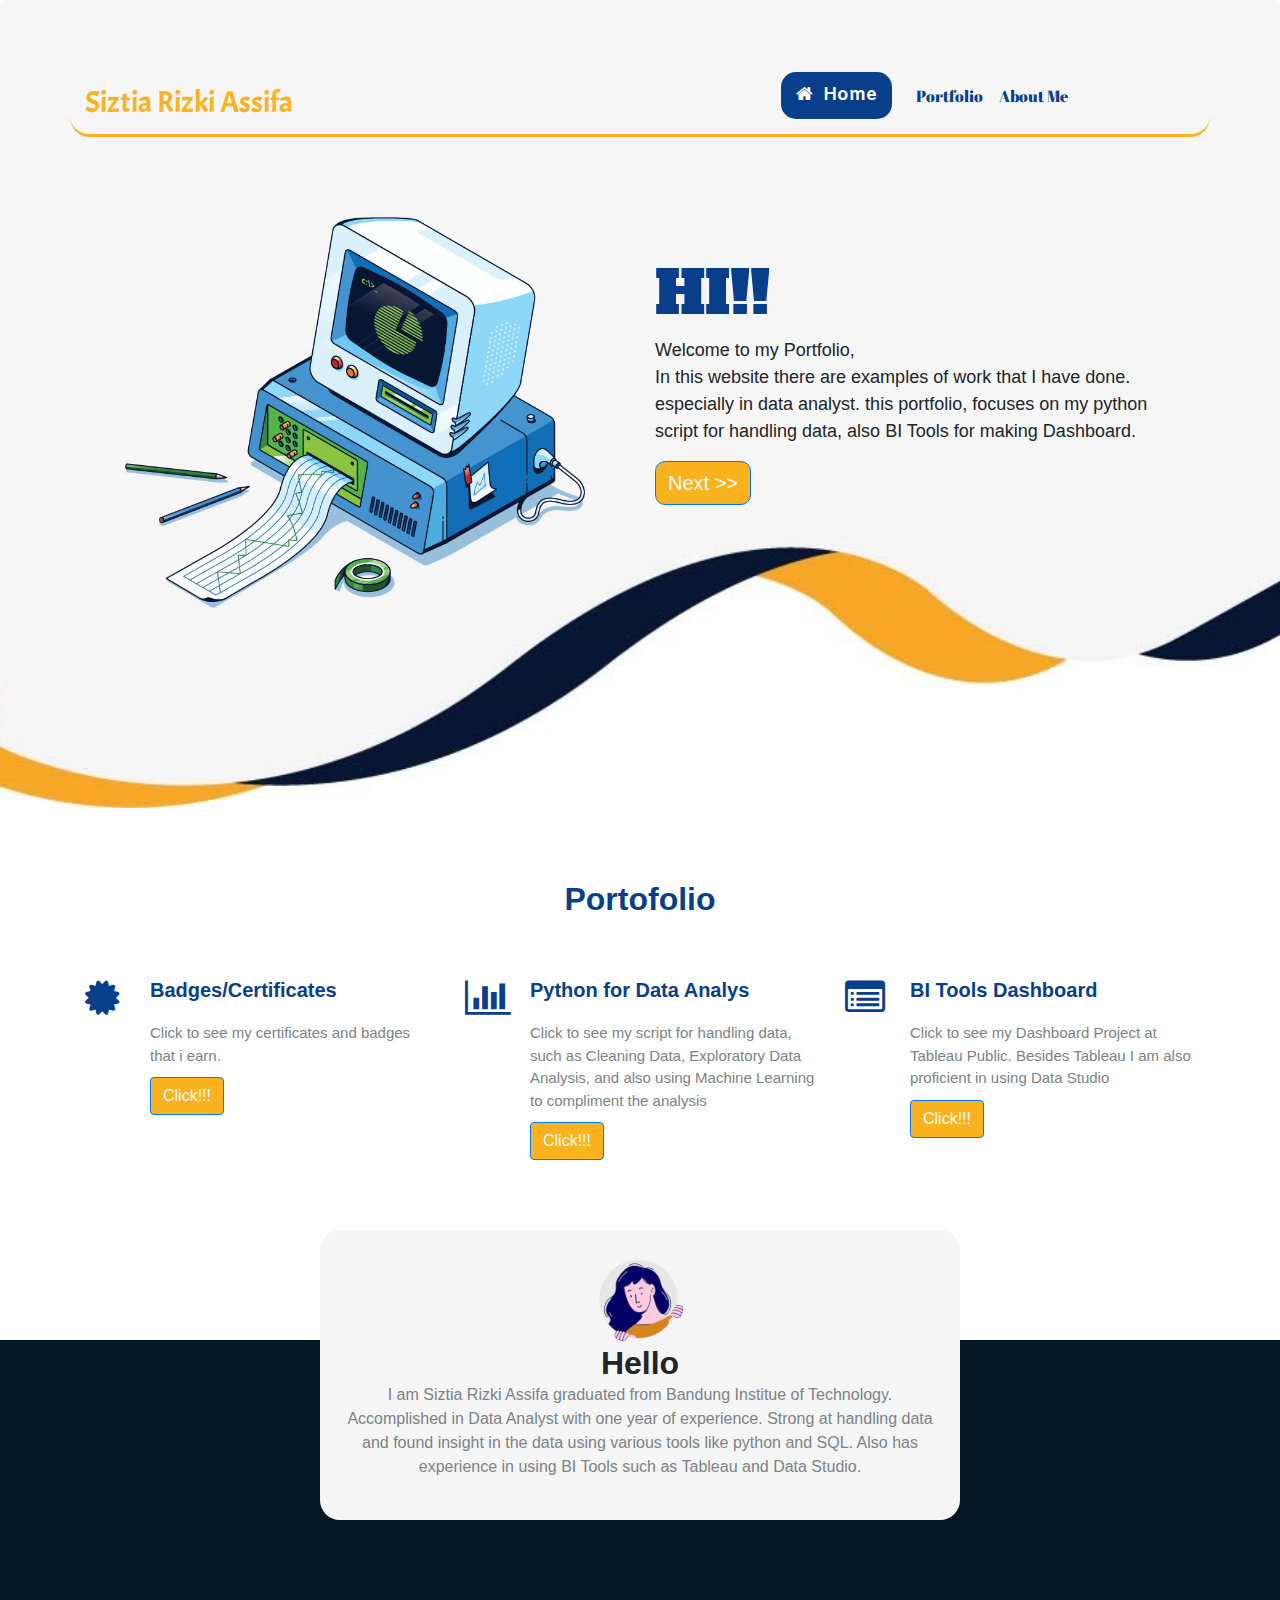
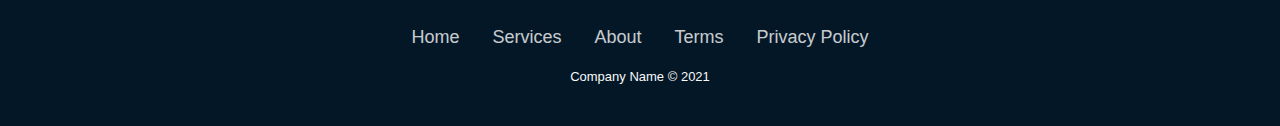
<file: index.html>
<!DOCTYPE html>
<html lang="en">

<head>
    <meta charset="utf-8">
    <meta name="viewport" content="width=device-width, initial-scale=1.0, shrink-to-fit=no">
    <title>Siztia's Portofolio</title>
    <link rel="stylesheet" href="assets/bootstrap/css/bootstrap.min.css">
    <link rel="stylesheet" href="https://fonts.googleapis.com/css?family=Abril+Fatface">
    <link rel="stylesheet" href="https://fonts.googleapis.com/css?family=Aclonica">
    <link rel="stylesheet" href="https://fonts.googleapis.com/css?family=Acme">
    <link rel="stylesheet" href="https://fonts.googleapis.com/css?family=Adamina">
    <link rel="stylesheet" href="https://fonts.googleapis.com/css?family=Alatsi">
    <link rel="stylesheet" href="https://fonts.googleapis.com/css?family=Aldrich">
    <link rel="stylesheet" href="https://fonts.googleapis.com/css?family=Alfa+Slab+One">
    <link rel="stylesheet" href="https://fonts.googleapis.com/css?family=Amiko">
    <link rel="stylesheet" href="https://fonts.googleapis.com/css?family=Archivo+Black">
    <link rel="stylesheet" href="assets/fonts/font-awesome.min.css">
    <link rel="stylesheet" href="assets/css/Features-Clean.css">
    <link rel="stylesheet" href="assets/css/Footer-Basic.css">
    <link rel="stylesheet" href="assets/css/styles.css">
</head>

<body>
    <div class="jumbotron beranda" id="beranda" style="background: url(&quot;assets/img/back%20web%203.jpg&quot;) left / cover no-repeat;height: auto;padding-bottom: 110px;">
        <div class="container" style="border-top-left-radius: 20px;border-top-right-radius: 20px;border-bottom-right-radius: 20px;border-bottom-left-radius: 20px;border-top-style: none;border-top-color: rgb(250,178,31);border-right-style: none;border-right-color: rgb(250,178,31);border-bottom: 3.5px solid rgb(250,178,31) ;border-left-style: none;border-left-color: rgb(250,178,31);">
            <div class="row">
                <div class="col-md-4 col-lg-6 col-xl-7 offset-xl-0">
                    <h1 class="fonthp" style="padding-top: 10px;margin-top: 10px;font-family: Acme, sans-serif, Bold;color: rgb(250,178,31);">Siztia Rizki Assifa</h1>
                </div>
                <div class="col-md-8 col-lg-6 col-xl-5">
                    <nav class="navbar navbar-light navbar-expand-md" style="padding-bottom: 15px;border-bottom-style: none;border-bottom-color: rgb(150,168,173);">
                        <div class="container-fluid"><button data-toggle="collapse" class="navbar-toggler" data-target="#navcol-1"><span class="sr-only">Toggle navigation</span><span class="navbar-toggler-icon"></span></button><a class="navbar-brand" href="#beranda" style="color: var(--white);font-family: Amiko, sans-serif;border-top-left-radius: 15px;border-top-right-radius: 15px;border-bottom-right-radius: 15px;border-bottom-left-radius: 15px;padding-top: 10px;padding-right: 15px;padding-bottom: 10px;padding-left: 15px;background: rgb(9,63,138);border-top-style: none;border-right-style: none;border-bottom-style: none;border-left-style: none;font-size: 18px;"><i class="fa fa-home" style="margin-right: 10px;"></i><strong>Home</strong></a>
                            <div class="collapse navbar-collapse" id="navcol-1">
                                <ul class="navbar-nav">
                                    <li class="nav-item"><a class="nav-link active" href="#portofolio" style="font-family: 'Abril Fatface', cursive,Bo;color: rgb(9,63,138);">Portfolio<br></a></li>
                                    <li class="nav-item"><a class="nav-link" href="#tentang" style="color: rgb(9,63,138);font-family: 'Abril Fatface', cursive,bold;">About Me</a></li>
                                    <li class="nav-item"></li>
                                </ul>
                            </div>
                        </div>
                    </nav>
                </div>
            </div>
        </div>
        <div class="container" style="margin-top: 40px;margin-bottom: 50px;">
            <div class="row">
                <div class="col-md-6"><img class="imghp" src="assets/img/Untitled-2.png" style="width: 100%;text-align: left;"></div>
                <div class="col-md-6">
                    <h1 class="h1res" style="color: rgb(9,63,138);font-family: 'Alfa Slab One', cursive;">HI!!</h1>
                    <p class="pres">Welcome to my Portfolio,<br>In this website there are examples of work that I have done. especially in data analyst. this portfolio, focuses on my python script for handling data, also BI Tools for making Dashboard.</p><a class="btn btn-primary" role="button" style="background: rgb(250,178,31);font-size: 20px;border-top-left-radius: 10px;border-top-right-radius: 10px;border-bottom-right-radius: 10px;border-bottom-left-radius: 10px;" href="#portofolio">Next &gt;&gt;</a>
                </div>
            </div>
        </div>
    </div>
    <section id="portofolio" class="features-clean">
        <div class="container">
            <div class="intro">
                <h2 class="text-center" id="portofolio" style="color: rgb(9,63,138);">Portofolio</h2>
                <p class="text-center"></p>
            </div>
            <div class="row features">
                <div class="col-sm-6 col-lg-4 item"><i class="fa fa-certificate icon" style="color: rgb(9,63,138);"></i>
                    <h3 class="name" style="color: rgb(9,63,138);">Badges/Certificates</h3>
                    <p class="description">Click to see my certificates and badges that i earn.&nbsp;</p><a class="btn btn-primary" role="button" style="margin-top: 10px;background: rgb(250,178,31);margin-left: 0;" onclick="" href="https://bit.ly/Siztia_Badges">Click!!!</a>
                </div>
                <div class="col-sm-6 col-lg-4 item"><i class="fa fa-bar-chart-o icon" style="color: rgb(9,63,138);"></i>
                    <h3 class="name" style="color: rgb(9,63,138);">Python for Data Analys</h3>
                    <p class="description">Click to see my script for handling data, such as Cleaning Data, Exploratory Data Analysis, and also using Machine Learning to compliment the analysis</p><a class="btn btn-primary" role="button" style="margin-top: 10px;background: rgb(250,178,31);margin-left: 0px;" data-toggle="collapse" aria-expanded="false" aria-controls="python" onclick="myFunction()" href="#python">Click!!!</a>
                </div>
                <div class="col-sm-6 col-lg-4 item"><i class="fa fa-list-alt icon" style="color: rgb(9,63,138);"></i>
                    <h3 class="name" style="color: rgb(9,63,138);">BI Tools Dashboard</h3>
                    <p class="description">Click to see my Dashboard Project at Tableau Public. Besides Tableau I am also proficient in using Data Studio</p><a class="btn btn-primary" role="button" style="margin-top: 10px;background: rgb(250,178,31);margin-left: 0px;" href="https://public.tableau.com/app/profile/siztia.rizki.a/viz/HarryPotter1/Dashboard32">Click!!!</a>
                </div>
            </div>
        </div>
    </section>
    <div id="BI" class="collapse features-clean">
        <h2 style="text-align: center;color: rgb(9,63,138);margin: 0px;">BI Dashboard Portofolio</h2>
        <div class="row">
            <div class="col item" style="margin-left: 20%;margin-right: 15%;margin-top: 1%;margin-bottom: 0%;"><i class="fa fa-puzzle-piece icon" style="font-size: 30px;color: rgb(9,63,138);"></i>
                <h3 class="name" style="color: rgb(9,63,138);margin-bottom: .2rem;">Heading</h3>
                <p style="margin-bottom: .2rem;">Deskripsi apapun itu lalalala yeyeye lalalala yeyeye lalala yeyeye lalala yeyeye lalal yeye</p><button class="btn btn-primary" type="button" style="background: rgb(250,178,31);margin-left: 0;">Click!!!</button>
            </div>
        </div>
        <div class="row">
            <div class="col item" style="margin-left: 20%;margin-right: 15%;margin-top: 1%;margin-bottom: 0%;"><i class="fa fa-puzzle-piece icon" style="font-size: 30px;color: rgb(9,63,138);"></i>
                <h3 class="name" style="color: rgb(9,63,138);margin-bottom: .2rem;">Heading</h3>
                <p style="margin-bottom: .2rem;">Deskripsi apapun itu lalalala yeyeye lalalala yeyeye lalala yeyeye lalala yeyeye lalal yeye</p><button class="btn btn-primary" type="button" style="background: rgb(250,178,31);margin-left: 0;">Click!!!</button>
            </div>
        </div>
        <div style="text-align: center;"><a class="btn btn-primary" role="button" style="margin-top: 10px;background: rgb(250,178,31);margin-left: 0px;" data-toggle="collapse" aria-expanded="false" aria-controls="BI" href="#BI">Click Untuk Menutup Sesi Ini</a></div>
    </div>
    <div id="python" class="collapse features-clean">
        <h2 style="text-align: center;color: rgb(9,63,138);margin: 0px;">Python Portofolio</h2>
        <div class="row">
            <div class="col item" style="margin-left: 20%;margin-right: 15%;margin-top: 1%;margin-bottom: 0%;"><i class="fa fa-puzzle-piece icon" style="font-size: 30px;color: rgb(9,63,138);"></i>
                <h3 class="name" style="color: rgb(9,63,138);margin-bottom: .2rem;">Shopee Scrapping</h3>
                <p style="margin-bottom: .2rem;">this script contains how to do scrapping using Selenium and Beautifulsoup, in the last session on this script there is an analysis about the contribution percentage of each group using a nested pie chart.&nbsp;</p><a class="btn btn-primary" role="button" style="background: rgb(250,178,31);margin-left: 0;" href="https://github.com/siztiarizki/Shopee-Scrapping/blob/main/Beauty%20Product%20Data%20Shopee%20Scrapping.ipynb">Click!!!</a>
            </div>
        </div>
        <div class="row">
            <div class="col item" style="margin-left: 20%;margin-right: 15%;margin-top: 1%;margin-bottom: 0%;"><i class="fa fa-puzzle-piece icon" style="font-size: 30px;color: rgb(9,63,138);"></i>
                <h3 class="name" style="color: rgb(9,63,138);margin-bottom: .2rem;">Rocket Company Clustering using Hierarchical Chart</h3>
                <p style="margin-bottom: .2rem;">This script uses data from&nbsp;<a href="https://www.kaggle.com/agirlcoding/all-space-missions-from-1957">All Space Mission from 1957</a>. This data contains the company name of the space mission and the detail of the missions. the goal of this script is to cluster the rocket company to know the characteristics of each rocket company based on a cluster that we get from using clustering</p><a class="btn btn-primary" role="button" style="background: rgb(250,178,31);margin-left: 0;" href="https://github.com/siztiarizki/Rocket-Company-Clustering/blob/main/Rocket%20Company%20Cluster.ipynb">Click!!!</a>
            </div>
        </div>
        <div class="row">
            <div class="col item" style="margin-left: 20%;margin-right: 15%;margin-top: 1%;margin-bottom: 0%;"><i class="fa fa-puzzle-piece icon" style="font-size: 30px;color: rgb(9,63,138);"></i>
                <h3 class="name" style="color: rgb(9,63,138);margin-bottom: .2rem;">Churn Analysis</h3>
                <p style="margin-bottom: .2rem;">This script uses data from&nbsp;<a href="https://www.kaggle.com/mrmorj/restaurant-recommendation-challenge">Restaurant Recomendation</a>. This data contains the customer's list order detail. the goal of this script is to know the cause of Customers who not doing transactions again or the causes of Churn.&nbsp;</p><a class="btn btn-primary" role="button" style="background: rgb(250,178,31);margin-left: 0;" href="https://github.com/siztiarizki/Churn-Analysis/blob/main/Churn%20Restaurant%20Analysis.ipynb">Click!!!</a>
            </div>
        </div>
        <div class="row">
            <div class="col item" style="margin-left: 20%;margin-right: 15%;margin-top: 1%;margin-bottom: 0%;"><i class="fa fa-puzzle-piece icon" style="font-size: 30px;color: rgb(9,63,138);"></i>
                <h3 class="name" style="color: rgb(9,63,138);margin-bottom: .2rem;">McD Menu Analysis</h3>
                <p style="margin-bottom: .2rem;">the goal of this script is to analyze the nutritional contained in each menu at Mc Donald</p><a class="btn btn-primary" role="button" style="background: rgb(250,178,31);margin-left: 0;" href="https://github.com/siztiarizki/Analisis-Kalori-Menu-McD/blob/main/Mcd.ipynb">Click!!!</a>
            </div>
        </div>
        <div style="text-align: center;"><a class="btn btn-primary" role="button" style="margin-top: 10px;background: rgb(250,178,31);margin-left: 0px;margin-bottom: 20px;" data-toggle="collapse" aria-expanded="false" aria-controls="python" href="#python">Click Untuk Menutup Sesi Ini</a></div>
    </div>
    <div id="tentang" class="features-clean">
        <div class="aboutme item" style="color: rgb(33, 37, 41);background: #f5f5f5;text-align: center;border-top-left-radius: 20px;border-top-right-radius: 20px;border-bottom-right-radius: 20px;border-bottom-left-radius: 20px;padding: 2%;"><img class="imgres" src="assets/img/Illustration_Concept_With_People_Peeping-removebg-preview.png">
            <h2 style="margin: 0px;padding: 0px;">Hello</h2>
            <p>I am Siztia Rizki Assifa graduated from Bandung Institue of Technology. Accomplished in Data Analyst with one year of experience. Strong at handling data and found insight in the data using various tools like python and SQL. Also has experience in using BI Tools such as Tableau and Data Studio.<br></p>
        </div>
    </div>
    <footer class="footer-basic footerres" style="background: #031726;">
        <div class="social socialres"></div>
        <ul class="list-inline">
            <li class="list-inline-item"><a href="#" style="color: var(--light);">Home</a></li>
            <li class="list-inline-item"><a href="#" style="color: var(--light);">Services</a></li>
            <li class="list-inline-item"><a href="#" style="color: var(--light);">About</a></li>
            <li class="list-inline-item"><a href="#" style="color: var(--light);">Terms</a></li>
            <li class="list-inline-item"><a href="#" style="color: var(--light);">Privacy Policy</a></li>
        </ul>
        <p class="copyright" style="color: var(--light);">Company Name © 2021</p>
    </footer>
    <script src="assets/js/jquery.min.js"></script>
    <script src="assets/bootstrap/js/bootstrap.min.js"></script>
    <script src="assets/js/difference_href.js"></script>
</body>

</html>
</file>
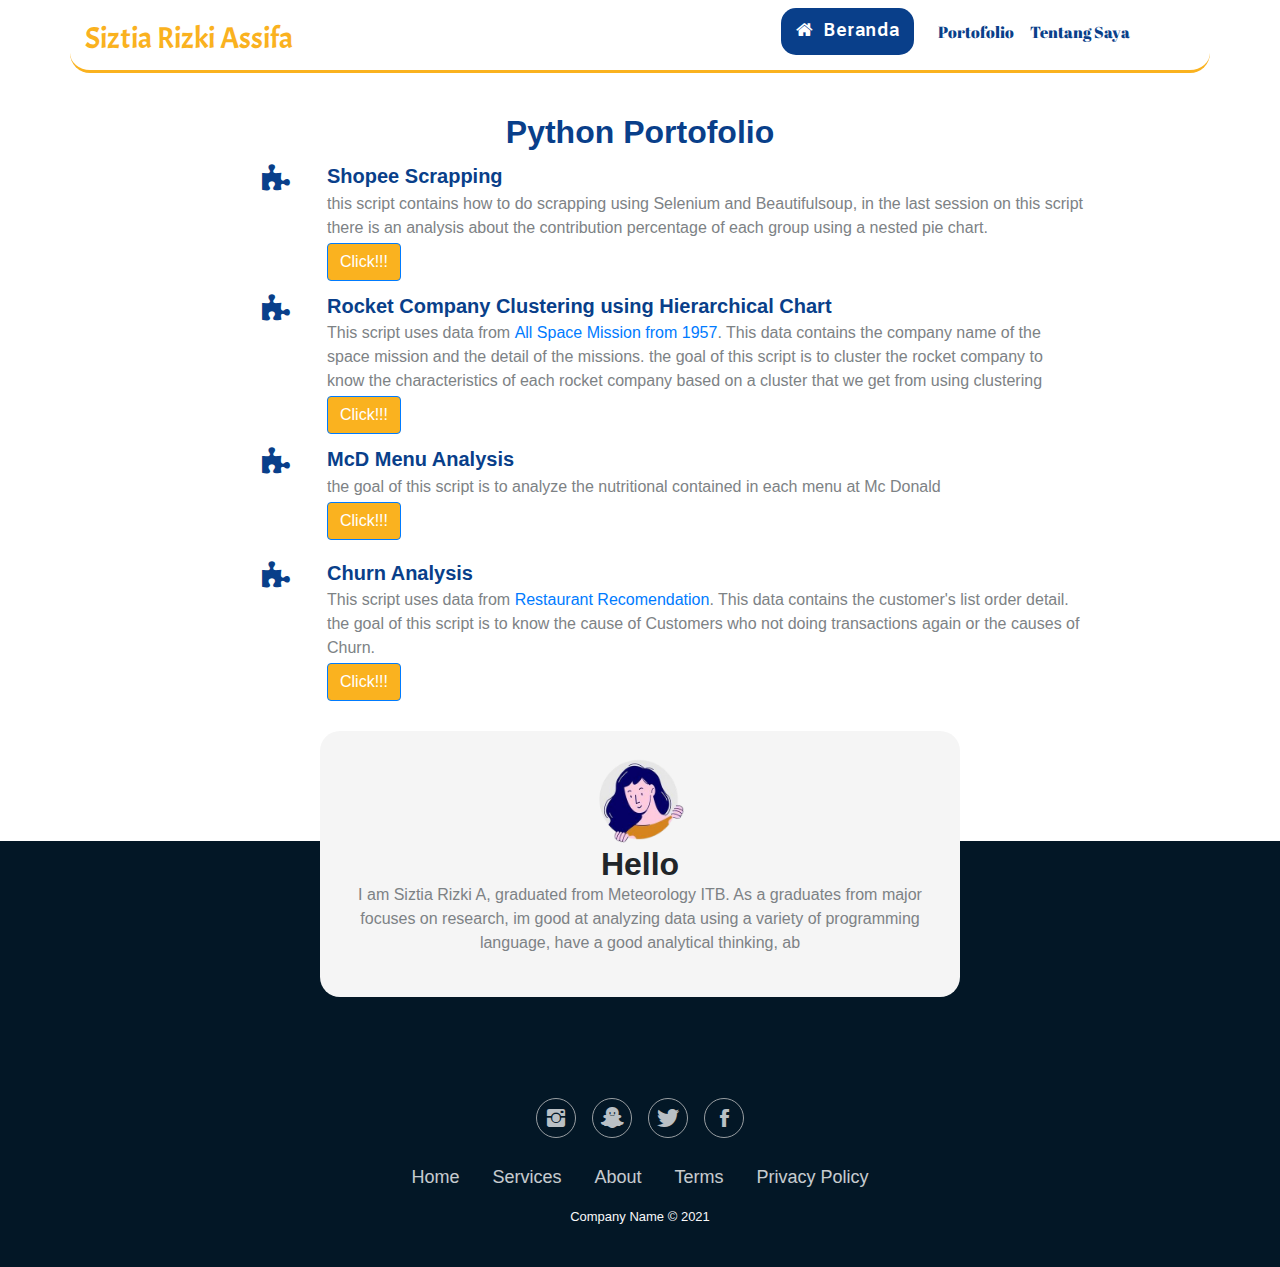
<file: portofoliopython.html>
<!DOCTYPE html>
<html lang="en">

<head>
    <meta charset="utf-8">
    <meta name="viewport" content="width=device-width, initial-scale=1.0, shrink-to-fit=no">
    <title>Python Portofolio</title>
    <link rel="stylesheet" href="assets/bootstrap/css/bootstrap.min.css">
    <link rel="stylesheet" href="https://fonts.googleapis.com/css?family=Abril+Fatface">
    <link rel="stylesheet" href="https://fonts.googleapis.com/css?family=Aclonica">
    <link rel="stylesheet" href="https://fonts.googleapis.com/css?family=Acme">
    <link rel="stylesheet" href="https://fonts.googleapis.com/css?family=Adamina">
    <link rel="stylesheet" href="https://fonts.googleapis.com/css?family=Alatsi">
    <link rel="stylesheet" href="https://fonts.googleapis.com/css?family=Aldrich">
    <link rel="stylesheet" href="https://fonts.googleapis.com/css?family=Alfa+Slab+One">
    <link rel="stylesheet" href="https://fonts.googleapis.com/css?family=Amiko">
    <link rel="stylesheet" href="https://fonts.googleapis.com/css?family=Archivo+Black">
    <link rel="stylesheet" href="assets/fonts/font-awesome.min.css">
    <link rel="stylesheet" href="assets/fonts/ionicons.min.css">
    <link rel="stylesheet" href="assets/css/Features-Clean.css">
    <link rel="stylesheet" href="assets/css/Footer-Basic.css">
    <link rel="stylesheet" href="assets/css/styles.css">
</head>

<body>
    <div class="container" style="border-top-left-radius: 20px;border-top-right-radius: 20px;border-bottom-right-radius: 20px;border-bottom-left-radius: 20px;border-top-style: none;border-top-color: rgb(250,178,31);border-right-style: none;border-right-color: rgb(250,178,31);border-bottom: 3.5px solid rgb(250,178,31) ;border-left-style: none;border-left-color: rgb(250,178,31);">
        <div class="row">
            <div class="col-md-4 col-lg-6 col-xl-7 offset-xl-0">
                <h1 class="fonthp" style="padding-top: 10px;margin-top: 10px;font-family: Acme, sans-serif, Bold;color: rgb(250,178,31);">Siztia Rizki Assifa</h1>
            </div>
            <div class="col-md-8 col-lg-6 col-xl-5">
                <nav class="navbar navbar-light navbar-expand-md" style="padding-bottom: 15px;border-bottom-style: none;border-bottom-color: rgb(150,168,173);">
                    <div class="container-fluid"><button data-toggle="collapse" class="navbar-toggler" data-target="#navcol-1"><span class="sr-only">Toggle navigation</span><span class="navbar-toggler-icon"></span></button><a class="navbar-brand" href="index.html" style="color: var(--white);font-family: Amiko, sans-serif;border-top-left-radius: 15px;border-top-right-radius: 15px;border-bottom-right-radius: 15px;border-bottom-left-radius: 15px;padding-top: 10px;padding-right: 15px;padding-bottom: 10px;padding-left: 15px;background: rgb(9,63,138);border-top-style: none;border-right-style: none;border-bottom-style: none;border-left-style: none;font-size: 18px;"><i class="fa fa-home" style="margin-right: 10px;"></i><strong>Beranda</strong></a>
                        <div class="collapse navbar-collapse" id="navcol-1">
                            <ul class="navbar-nav">
                                <li class="nav-item"><a class="nav-link active" href="index.html#portofolio" style="font-family: 'Abril Fatface', cursive,Bo;color: rgb(9,63,138);">Portofolio</a></li>
                                <li class="nav-item"><a class="nav-link" href="index.html#tentang" style="color: rgb(9,63,138);font-family: 'Abril Fatface', cursive,bold;">Tentang Saya</a></li>
                                <li class="nav-item"></li>
                            </ul>
                        </div>
                    </div>
                </nav>
            </div>
        </div>
    </div>
    <div id="BI" class="features-clean">
        <h2 style="text-align: center;color: rgb(9,63,138);margin: 0px;">Python Portofolio</h2>
        <div class="row">
            <div class="col item" style="margin-left: 20%;margin-right: 15%;margin-top: 1%;margin-bottom: 0%;"><i class="fa fa-puzzle-piece icon" style="font-size: 30px;color: rgb(9,63,138);"></i>
                <h3 class="name" style="color: rgb(9,63,138);margin-bottom: .2rem;">Shopee Scrapping<br></h3>
                <p style="margin-bottom: .2rem;">this script contains how to do scrapping using Selenium and Beautifulsoup, in the last session on this script there is an analysis about the contribution percentage of each group using a nested pie chart.&nbsp;<br></p><a class="btn btn-primary" role="button" style="background: rgb(250,178,31);margin-left: 0;" href="https://github.com/siztiarizki/Shopee-Scrapping/blob/main/Beauty%20Product%20Data%20Shopee%20Scrapping.ipynb">Click!!!</a>
            </div>
        </div>
        <div class="row">
            <div class="col item" style="margin-left: 20%;margin-right: 15%;margin-top: 1%;margin-bottom: 0%;"><i class="fa fa-puzzle-piece icon" style="font-size: 30px;color: rgb(9,63,138);"></i>
                <h3 class="name" style="color: rgb(9,63,138);margin-bottom: .2rem;">Rocket Company Clustering using Hierarchical Chart<br></h3>
                <p style="margin-bottom: .2rem;">This script uses data from&nbsp;<a href="https://www.kaggle.com/agirlcoding/all-space-missions-from-1957">All Space Mission from 1957</a>. This data contains the company name of the space mission and the detail of the missions. the goal of this script is to cluster the rocket company to know the characteristics of each rocket company based on a cluster that we get from using clustering<br></p><a class="btn btn-primary" role="button" style="background: rgb(250,178,31);margin-left: 0;" href="https://github.com/siztiarizki/Rocket-Company-Clustering/blob/main/Rocket%20Company%20Cluster.ipynb">Click!!!</a>
            </div>
        </div>
        <div class="row">
            <div class="col item" style="margin-left: 20%;margin-right: 15%;margin-top: 1%;margin-bottom: 0%;"><i class="fa fa-puzzle-piece icon" style="font-size: 30px;color: rgb(9,63,138);"></i>
                <h3 class="name" style="color: rgb(9,63,138);margin-bottom: .2rem;">McD Menu Analysis<br></h3>
                <p style="margin-bottom: .2rem;">the goal of this script is to analyze the nutritional contained in each menu at Mc Donald<br></p><a class="btn btn-primary" role="button" style="background: rgb(250,178,31);margin-left: 0;" href="https://github.com/siztiarizki/Analisis-Kalori-Menu-McD/blob/main/Mcd.ipynb">Click!!!</a>
            </div>
        </div>
        <div class="row">
            <div class="col item" style="margin-left: 20%;margin-right: 15%;margin-top: 1%;margin-bottom: 0%;"><i class="fa fa-puzzle-piece icon" style="font-size: 30px;color: rgb(9,63,138);"></i>
                <h3 class="name" style="color: rgb(9,63,138);margin-bottom: .2rem;">Churn Analysis<br></h3>
                <p style="margin-bottom: .2rem;">This script uses data from&nbsp;<a href="https://www.kaggle.com/mrmorj/restaurant-recommendation-challenge">Restaurant Recomendation</a>. This data contains the customer's list order detail. the goal of this script is to know the cause of Customers who not doing transactions again or the causes of Churn.&nbsp;<br></p><a class="btn btn-primary" role="button" style="background: rgb(250,178,31);margin-left: 0;" href="https://github.com/siztiarizki/Churn-Analysis/blob/main/Churn%20Restaurant%20Analysis.ipynb">Click!!!</a>
            </div>
        </div>
        <div style="text-align: center;"></div>
    </div>
    <div id="tentang" class="features-clean">
        <div class="aboutme item" style="color: rgb(33, 37, 41);background: #f5f5f5;text-align: center;border-top-left-radius: 20px;border-top-right-radius: 20px;border-bottom-right-radius: 20px;border-bottom-left-radius: 20px;padding: 2%;"><img class="imgres" src="assets/img/Illustration_Concept_With_People_Peeping-removebg-preview.png">
            <h2 style="margin: 0px;padding: 0px;">Hello</h2>
            <p>I am Siztia Rizki A, graduated from Meteorology ITB. As a graduates from major focuses on research, im good at analyzing data using a variety of programming language, have a good analytical thinking, ab</p>
        </div>
    </div>
    <footer class="footer-basic footerres" style="background: #031726;">
        <div class="social socialres"><a href="#"><i class="icon ion-social-instagram" style="color: var(--light);"></i></a><a href="#"><i class="icon ion-social-snapchat" style="color: var(--light);"></i></a><a href="#"><i class="icon ion-social-twitter" style="color: var(--light);"></i></a><a href="#"><i class="icon ion-social-facebook" style="color: var(--light);"></i></a></div>
        <ul class="list-inline">
            <li class="list-inline-item"><a href="#" style="color: var(--light);">Home</a></li>
            <li class="list-inline-item"><a href="#" style="color: var(--light);">Services</a></li>
            <li class="list-inline-item"><a href="#" style="color: var(--light);">About</a></li>
            <li class="list-inline-item"><a href="#" style="color: var(--light);">Terms</a></li>
            <li class="list-inline-item"><a href="#" style="color: var(--light);">Privacy Policy</a></li>
        </ul>
        <p class="copyright" style="color: var(--light);">Company Name © 2021</p>
    </footer>
    <script src="assets/js/jquery.min.js"></script>
    <script src="assets/bootstrap/js/bootstrap.min.js"></script>
    <script src="assets/js/difference_href.js"></script>
</body>

</html>
</file>
<file: assets/css/Features-Clean.css>
.features-clean {
  color: #313437;
  background-color: #fff;
  padding-bottom: 30px;
}

@media (max-width:767px) {
  .features-clean {
    padding-bottom: 10px;
  }
}

.features-clean p {
  color: #7d8285;
}

.features-clean h2 {
  font-weight: bold;
  margin-bottom: 40px;
  padding-top: 40px;
  color: inherit;
}

@media (max-width:767px) {
  .features-clean h2 {
    margin-bottom: 25px;
    padding-top: 25px;
    font-size: 24px;
  }
}

.features-clean .intro {
  font-size: 16px;
  max-width: 500px;
  margin: 0 auto 60px;
}

@media (max-width:767px) {
  .features-clean .intro {
    margin-bottom: 40px;
  }
}

.features-clean .item {
  min-height: 100px;
  padding-left: 80px;
  margin-bottom: 40px;
}

@media (max-width:767px) {
  .features-clean .item {
    min-height: 0;
  }
}

.features-clean .item .name {
  font-size: 20px;
  font-weight: bold;
  margin-top: 0;
  margin-bottom: 20px;
  color: inherit;
}

.features-clean .item .description {
  font-size: 15px;
  margin-bottom: 0;
}

.features-clean .item .icon {
  font-size: 40px;
  color: #1485ee;
  float: left;
  margin-left: -65px;
}

@media (min-width: 992px) {
  .aboutme {
    margin-left: 25%;
    width: 50%;
    position: absolute;
  }
}

.footerres {
  margin-top: 80px;
}

@media (max-width: 768px) {
  .aboutme {
    margin-left: 10%;
    width: 80%;
    position: absolute;
  }
}

@media (max-width: 768px) {
  .footerres {
    margin-top: 120px;
  }
}

@media (max-width: 400px) {
  .socialres {
    margin-top: 47%;
  }
}

@media (min-width: 400px) {
  .socialres {
    margin-top: 30%;
  }
}

@media (min-width: 768px) {
  .socialres {
    margin-top: 17%;
  }
}

html {
  scroll-behavior: smooth;
}

@media (min-width: 768px) {
  .imgres {
    width: 15%;
  }
}

@media (max-width: 576px) {
  .imgres {
    width: 30%;
  }
}
</file>
<file: assets/css/Footer-Basic.css>
.footer-basic {
  padding: 40px 0;
  background-color: #ffffff;
  color: #4b4c4d;
}

.footer-basic ul {
  padding: 0;
  list-style: none;
  text-align: center;
  font-size: 18px;
  line-height: 1.6;
  margin-bottom: 0;
}

.footer-basic li {
  padding: 0 10px;
}

.footer-basic ul a {
  color: inherit;
  text-decoration: none;
  opacity: 0.8;
}

.footer-basic ul a:hover {
  opacity: 1;
}

.footer-basic .social {
  text-align: center;
  padding-bottom: 25px;
}

.footer-basic .social > a {
  font-size: 24px;
  width: 40px;
  height: 40px;
  line-height: 40px;
  display: inline-block;
  text-align: center;
  border-radius: 50%;
  border: 1px solid #ccc;
  margin: 0 8px;
  color: inherit;
  opacity: 0.75;
}

.footer-basic .social > a:hover {
  opacity: 0.9;
}

.footer-basic .copyright {
  margin-top: 15px;
  text-align: center;
  font-size: 13px;
  color: #aaa;
  margin-bottom: 0;
}
</file>
<file: assets/css/styles.css>
.jumbotron bg {
  background-position: center;
  height: 100%;
}

@media (min-width: 800px) {
  .font-res {
    padding-top: 150px;
  }
}

@media (min-width: 300px) {
  .fonthp {
    text-align: center;
    font-size: 25px;
  }
}

@media (min-width: 992px) {
  .fonthp {
    font-size: 30px;
    text-align: left;
  }
}

@media (min-width: 300px) {
  .imghp {
    padding: 10px;
  }
}

@media (min-width: 992px) {
  .imghp {
    padding: 40px;
  }
}

@media (min-width: 1200px) {
  .h1res {
    margin-top: 80px;
    font-size: 60px;
    text-align: left;
  }
}

@media (max-width: 992px) {
  .h1res {
    margin-top: 35px;
    text-align: left;
    font-size: 45px;
  }
}

@media (max-width: 600px) {
  .h1res {
    text-align: center;
  }
}

.pres {
  font-size: large;
}

@media (max-width: 600px) {
  .pres {
    text-align: center;
  }
}

@media (max-width: 768px) {
  .h1res {
    margin-top: 0;
  }
}

@media (max-width: 576px) {
  .btn.btn-primary {
    margin-left: 40%;
  }
}

@media (max-width: 400px) {
  .btn.btn-primary {
    margin-left: 35%;
  }
}
</file>
